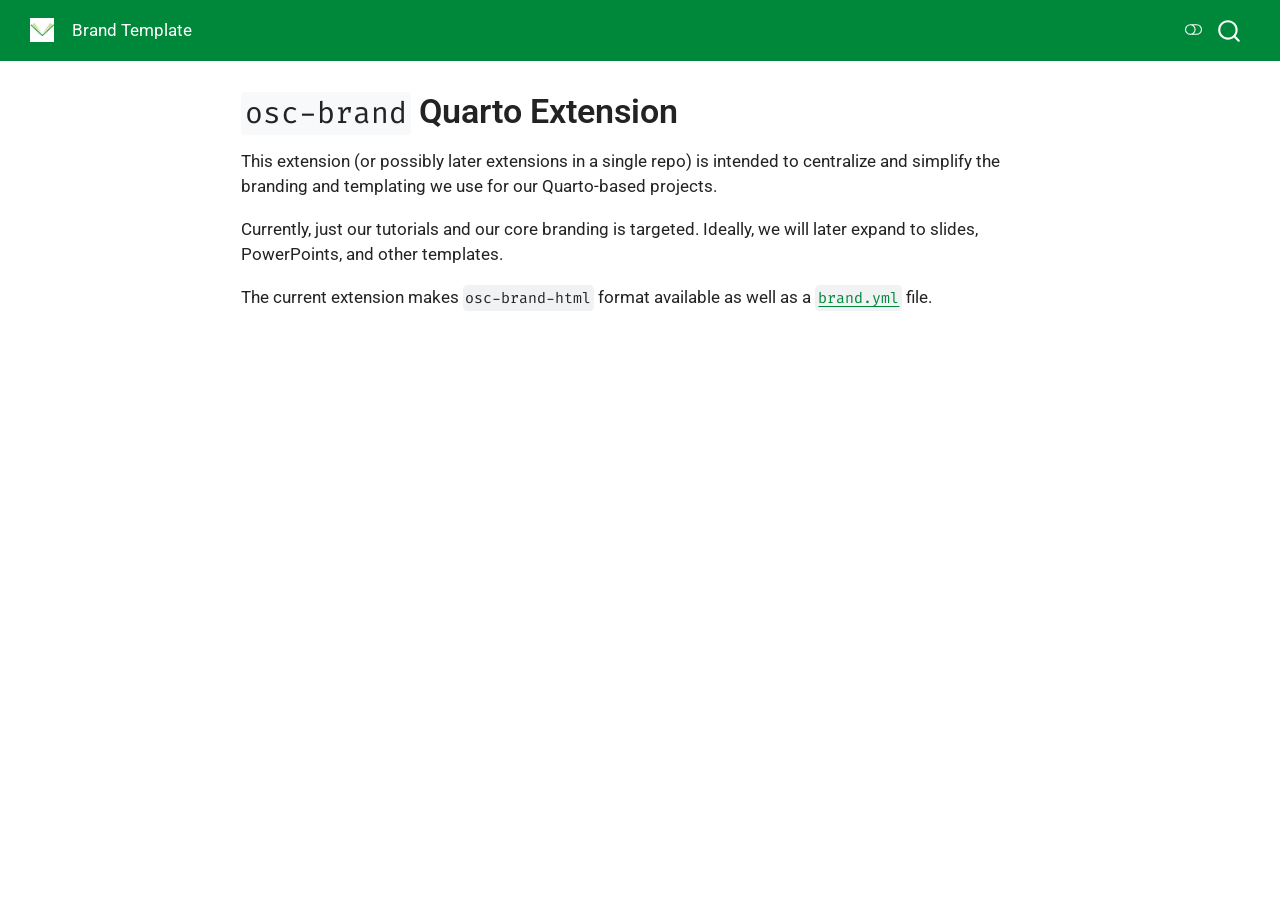
<file: index.html>
<!DOCTYPE html>
<html xmlns="http://www.w3.org/1999/xhtml" lang="en" xml:lang="en"><head>

<meta charset="utf-8">
<meta name="generator" content="quarto-1.10.18">

<meta name="viewport" content="width=device-width, initial-scale=1.0, user-scalable=yes">


<title>osc-brand Quarto Extension</title>
<style>
/* Default styles provided by pandoc.
** See https://pandoc.org/MANUAL.html#variables-for-html for config info.
*/
span.smallcaps{font-variant: small-caps;}
div.columns{display: flex; gap: 1.5em;}
div.column{flex: auto;}
@media screen {
div.columns{gap: min(4vw, 1.5em);}
div.column{overflow-x: auto;}
}
div.hanging-indent{margin-left: 1.5em; text-indent: -1.5em;}
ul.task-list{list-style: none;}
ul.task-list li input[type="checkbox"] {
  width: 0.8em;
  margin: 0 0.8em 0.2em -1em; /* quarto-specific, see https://github.com/quarto-dev/quarto-cli/issues/4556 */ 
  vertical-align: middle;
}
</style>


<script src="site_libs/quarto-nav/quarto-nav.js"></script>
<script src="site_libs/quarto-nav/headroom.min.js"></script>
<script src="site_libs/clipboard/clipboard.min.js"></script>
<script src="site_libs/quarto-search/autocomplete.umd.js"></script>
<script src="site_libs/quarto-search/fuse.min.js"></script>
<script src="site_libs/quarto-search/quarto-search.js"></script>
<meta name="quarto:offset" content="./">
<link href="site_libs/quarto-contrib/quarto-project/osc-brand/lmu-osc-favicon.jpg" rel="icon" type="image/jpeg">
<script src="site_libs/quarto-html/quarto.js" type="module"></script>
<script src="site_libs/quarto-html/tabsets/tabsets.js" type="module"></script>
<script src="site_libs/quarto-html/popper.min.js"></script>
<script src="site_libs/quarto-html/tippy.umd.min.js"></script>
<script src="site_libs/quarto-html/anchor.min.js"></script>
<link href="site_libs/quarto-html/tippy.css" rel="stylesheet">
<link href="site_libs/quarto-html/quarto-syntax-highlighting-3c3f1368ed8db972a012dae01a8e5220.css" rel="stylesheet" class="quarto-color-scheme" id="quarto-text-highlighting-styles">
<link href="site_libs/quarto-html/quarto-syntax-highlighting-dark-97e28f47ad423cfcb72627c3f906fd98.css" rel="stylesheet" class="quarto-color-scheme quarto-color-alternate" id="quarto-text-highlighting-styles">
<link href="site_libs/quarto-html/quarto-syntax-highlighting-3c3f1368ed8db972a012dae01a8e5220.css" rel="stylesheet" class="quarto-color-scheme-extra" id="quarto-text-highlighting-styles">
<script src="site_libs/bootstrap/bootstrap.min.js"></script>
<link href="site_libs/bootstrap/bootstrap-icons.css" rel="stylesheet">
<link href="site_libs/bootstrap/bootstrap-42ee2ec503c37d6038648a5a9e865701.min.css" rel="stylesheet" append-hash="true" class="quarto-color-scheme" id="quarto-bootstrap" data-mode="light">
<link href="site_libs/bootstrap/bootstrap-dark-69ef749afd95026d719568ffebe64f74.min.css" rel="stylesheet" append-hash="true" class="quarto-color-scheme quarto-color-alternate" id="quarto-bootstrap" data-mode="dark">
<link href="site_libs/bootstrap/bootstrap-42ee2ec503c37d6038648a5a9e865701.min.css" rel="stylesheet" append-hash="true" class="quarto-color-scheme-extra" id="quarto-bootstrap" data-mode="light">
<script id="quarto-search-options" type="application/json">{
  "location": "navbar",
  "copy-button": false,
  "collapse-after": 3,
  "panel-placement": "end",
  "type": "overlay",
  "limit": 50,
  "keyboard-shortcut": [
    "f",
    "/",
    "s"
  ],
  "show-item-context": false,
  "language": {
    "search-no-results-text": "No results",
    "search-matching-documents-text": "matching documents",
    "search-copy-link-title": "Copy link to search",
    "search-hide-matches-text": "Hide additional matches",
    "search-more-match-text": "more match in this document",
    "search-more-matches-text": "more matches in this document",
    "search-clear-button-title": "Clear",
    "search-text-placeholder": "",
    "search-detached-cancel-button-title": "Cancel",
    "search-submit-button-title": "Submit",
    "search-label": "Search"
  }
}</script>


</head>

<body class="nav-fixed fullcontent quarto-light"><script id="quarto-html-before-body" type="application/javascript">
    const toggleBodyColorMode = (bsSheetEl) => {
      const mode = bsSheetEl.getAttribute("data-mode");
      const bodyEl = window.document.querySelector("body");
      if (mode === "dark") {
        bodyEl.classList.add("quarto-dark");
        bodyEl.classList.remove("quarto-light");
      } else {
        bodyEl.classList.add("quarto-light");
        bodyEl.classList.remove("quarto-dark");
      }
    }
    const toggleBodyColorPrimary = () => {
      const bsSheetEl = window.document.querySelector("link#quarto-bootstrap:not([rel=disabled-stylesheet])");
      if (bsSheetEl) {
        toggleBodyColorMode(bsSheetEl);
      }
    }
    const setColorSchemeToggle = (alternate) => {
      const toggles = window.document.querySelectorAll('.quarto-color-scheme-toggle');
      for (let i=0; i < toggles.length; i++) {
        const toggle = toggles[i];
        if (toggle) {
          if (alternate) {
            toggle.classList.add("alternate");
          } else {
            toggle.classList.remove("alternate");
          }
        }
      }
    };
    const toggleColorMode = (alternate) => {
      // Switch the stylesheets
      const primaryStylesheets = window.document.querySelectorAll('link.quarto-color-scheme:not(.quarto-color-alternate)');
      const alternateStylesheets = window.document.querySelectorAll('link.quarto-color-scheme.quarto-color-alternate');
      manageTransitions('#quarto-margin-sidebar .nav-link', false);
      if (alternate) {
        // note: dark is layered on light, we don't disable primary!
        enableStylesheet(alternateStylesheets);
        for (const sheetNode of alternateStylesheets) {
          if (sheetNode.id === "quarto-bootstrap") {
            toggleBodyColorMode(sheetNode);
          }
        }
      } else {
        disableStylesheet(alternateStylesheets);
        enableStylesheet(primaryStylesheets)
        toggleBodyColorPrimary();
      }
      manageTransitions('#quarto-margin-sidebar .nav-link', true);
      // Switch the toggles
      setColorSchemeToggle(alternate)
      // Hack to workaround the fact that safari doesn't
      // properly recolor the scrollbar when toggling (#1455)
      if (navigator.userAgent.indexOf('Safari') > 0 && navigator.userAgent.indexOf('Chrome') == -1) {
        manageTransitions("body", false);
        window.scrollTo(0, 1);
        setTimeout(() => {
          window.scrollTo(0, 0);
          manageTransitions("body", true);
        }, 40);
      }
    }
    const disableStylesheet = (stylesheets) => {
      for (let i=0; i < stylesheets.length; i++) {
        const stylesheet = stylesheets[i];
        stylesheet.rel = 'disabled-stylesheet';
      }
    }
    const enableStylesheet = (stylesheets) => {
      for (let i=0; i < stylesheets.length; i++) {
        const stylesheet = stylesheets[i];
        if(stylesheet.rel !== 'stylesheet') { // for Chrome, which will still FOUC without this check
          stylesheet.rel = 'stylesheet';
        }
      }
    }
    const manageTransitions = (selector, allowTransitions) => {
      const els = window.document.querySelectorAll(selector);
      for (let i=0; i < els.length; i++) {
        const el = els[i];
        if (allowTransitions) {
          el.classList.remove('notransition');
        } else {
          el.classList.add('notransition');
        }
      }
    }
    const isFileUrl = () => {
      return window.location.protocol === 'file:';
    }
    const hasAlternateSentinel = () => {
      let styleSentinel = getColorSchemeSentinel();
      if (styleSentinel !== null) {
        return styleSentinel === "alternate";
      } else {
        return false;
      }
    }
    const setStyleSentinel = (alternate) => {
      const value = alternate ? "alternate" : "default";
      if (!isFileUrl()) {
        window.localStorage.setItem("quarto-color-scheme", value);
      } else {
        localAlternateSentinel = value;
      }
    }
    const getColorSchemeSentinel = () => {
      if (!isFileUrl()) {
        const storageValue = window.localStorage.getItem("quarto-color-scheme");
        return storageValue != null ? storageValue : localAlternateSentinel;
      } else {
        return localAlternateSentinel;
      }
    }
    const toggleGiscusIfUsed = (isAlternate, darkModeDefault) => {
      const baseTheme = document.querySelector('#giscus-base-theme')?.value ?? 'light';
      const alternateTheme = document.querySelector('#giscus-alt-theme')?.value ?? 'dark';
      let newTheme = '';
      if(authorPrefersDark) {
        newTheme = isAlternate ? baseTheme : alternateTheme;
      } else {
        newTheme = isAlternate ? alternateTheme : baseTheme;
      }
      const changeGiscusTheme = () => {
        // From: https://github.com/giscus/giscus/issues/336
        const sendMessage = (message) => {
          const iframe = document.querySelector('iframe.giscus-frame');
          if (!iframe) return;
          iframe.contentWindow.postMessage({ giscus: message }, 'https://giscus.app');
        }
        sendMessage({
          setConfig: {
            theme: newTheme
          }
        });
      }
      const isGiscussLoaded = window.document.querySelector('iframe.giscus-frame') !== null;
      if (isGiscussLoaded) {
        changeGiscusTheme();
      }
    };
    const authorPrefersDark = false;
    const darkModeDefault = authorPrefersDark;
      document.querySelector('link#quarto-text-highlighting-styles.quarto-color-scheme-extra').rel = 'disabled-stylesheet';
      document.querySelector('link#quarto-bootstrap.quarto-color-scheme-extra').rel = 'disabled-stylesheet';
    let localAlternateSentinel = darkModeDefault ? 'alternate' : 'default';
    // Dark / light mode switch
    window.quartoToggleColorScheme = () => {
      // Read the current dark / light value
      let toAlternate = !hasAlternateSentinel();
      toggleColorMode(toAlternate);
      setStyleSentinel(toAlternate);
      toggleGiscusIfUsed(toAlternate, darkModeDefault);
      window.dispatchEvent(new Event('resize'));
    };
    // Switch to dark mode if need be
    if (hasAlternateSentinel()) {
      toggleColorMode(true);
    } else {
      toggleColorMode(false);
    }
  </script>

<div id="quarto-search-results"></div>
  <header id="quarto-header" class="headroom fixed-top">
    <nav class="navbar navbar-expand-lg " data-bs-theme="dark">
      <div class="navbar-container container-fluid">
      <div class="navbar-brand-container mx-auto">
    <a href="./index.html" class="navbar-brand navbar-brand-logo">
    <img src="site_libs/quarto-contrib/quarto-project/osc-brand/lmu-osc-favicon.jpg" alt="LMU Open Science Center open book icon" class="navbar-logo light-content">
    <img src="site_libs/quarto-contrib/quarto-project/osc-brand/lmu-osc-favicon.jpg" alt="LMU Open Science Center open book icon" class="navbar-logo dark-content">
    </a>
  </div>
            <div id="quarto-search" class="" title="Search"></div>
          <button class="navbar-toggler" type="button" data-bs-toggle="collapse" data-bs-target="#navbarCollapse" aria-controls="navbarCollapse" role="menu" aria-expanded="false" aria-label="Toggle navigation" onclick="if (window.quartoToggleHeadroom) { window.quartoToggleHeadroom(); }">
  <span class="navbar-toggler-icon"></span>
</button>
          <div class="collapse navbar-collapse" id="navbarCollapse">
            <ul class="navbar-nav navbar-nav-scroll me-auto">
  <li class="nav-item">
    <a class="nav-link" href="./template.html"> 
<span class="menu-text">Brand Template</span></a>
  </li>  
</ul>
          </div> <!-- /navcollapse -->
            <div class="quarto-navbar-tools">
  <a href="" class="quarto-color-scheme-toggle quarto-navigation-tool  px-1" onclick="window.quartoToggleColorScheme(); return false;" title="Toggle dark mode"><i class="bi"></i></a>
</div>
      </div> <!-- /container-fluid -->
    </nav>
</header>
<!-- content -->
<div id="quarto-content" class="quarto-container page-columns page-rows-contents page-layout-article page-navbar">
<!-- sidebar -->
<!-- margin-sidebar -->
    
<!-- main -->
<main class="content" id="quarto-document-content">


<header id="title-block-header" class="quarto-title-block default">
<div class="quarto-title">
<h1 class="title"><code>osc-brand</code> Quarto Extension</h1>
</div>



<div class="quarto-title-meta">

    
  
    
  </div>
  


</header>


<p>This extension (or possibly later extensions in a single repo) is intended to centralize and simplify the branding and templating we use for our Quarto-based projects.</p>
<p>Currently, just our tutorials and our core branding is targeted. Ideally, we will later expand to slides, PowerPoints, and other templates.</p>
<p>The current extension makes <code>osc-brand-html</code> format available as well as a <a href="site_libs/quarto-contrib/quarto-project/osc-brand/brand.yml"><code>brand.yml</code></a> file.</p>



</main> <!-- /main -->
<script id="quarto-html-after-body" type="application/javascript">
  window.document.addEventListener("DOMContentLoaded", function (event) {
    // Ensure there is a toggle, if there isn't float one in the top right
    if (window.document.querySelector('.quarto-color-scheme-toggle') === null) {
      const a = window.document.createElement('a');
      a.classList.add('top-right');
      a.classList.add('quarto-color-scheme-toggle');
      a.href = "";
      a.onclick = function() { try { window.quartoToggleColorScheme(); } catch {} return false; };
      const i = window.document.createElement("i");
      i.classList.add('bi');
      a.appendChild(i);
      window.document.body.appendChild(a);
    }
    setColorSchemeToggle(hasAlternateSentinel())
    const icon = "";
    const anchorJS = new window.AnchorJS();
    anchorJS.options = {
      placement: 'right',
      icon: icon
    };
    anchorJS.add('.anchored');
    const isCodeAnnotation = (el) => {
      for (const clz of el.classList) {
        if (clz.startsWith('code-annotation-')) {                     
          return true;
        }
      }
      return false;
    }
    const onCopySuccess = function(e) {
      // button target
      const button = e.trigger;
      // don't keep focus
      button.blur();
      // flash "checked"
      button.classList.add('code-copy-button-checked');
      var currentTitle = button.getAttribute("title");
      button.setAttribute("title", "Copied!");
      let tooltip;
      if (window.bootstrap) {
        button.setAttribute("data-bs-toggle", "tooltip");
        button.setAttribute("data-bs-placement", "left");
        button.setAttribute("data-bs-title", "Copied!");
        tooltip = new bootstrap.Tooltip(button, 
          { trigger: "manual", 
            customClass: "code-copy-button-tooltip",
            offset: [0, -8]});
        tooltip.show();    
      }
      setTimeout(function() {
        if (tooltip) {
          tooltip.hide();
          button.removeAttribute("data-bs-title");
          button.removeAttribute("data-bs-toggle");
          button.removeAttribute("data-bs-placement");
        }
        button.setAttribute("title", currentTitle);
        button.classList.remove('code-copy-button-checked');
      }, 1000);
      // clear code selection
      e.clearSelection();
    }
    const getTextToCopy = function(trigger) {
      const outerScaffold = trigger.parentElement.cloneNode(true);
      const codeEl = outerScaffold.querySelector('code');
      for (const childEl of codeEl.children) {
        if (isCodeAnnotation(childEl)) {
          childEl.remove();
        }
      }
      return codeEl.innerText;
    }
    const clipboard = new window.ClipboardJS('.code-copy-button:not([data-in-quarto-modal])', {
      text: getTextToCopy
    });
    clipboard.on('success', onCopySuccess);
    if (window.document.getElementById('quarto-embedded-source-code-modal')) {
      const clipboardModal = new window.ClipboardJS('.code-copy-button[data-in-quarto-modal]', {
        text: getTextToCopy,
        container: window.document.getElementById('quarto-embedded-source-code-modal')
      });
      clipboardModal.on('success', onCopySuccess);
    }
      var localhostRegex = new RegExp(/^(?:http|https):\/\/localhost\:?[0-9]*\//);
      var mailtoRegex = new RegExp(/^mailto:/);
        var filterRegex = new RegExp("https:\/\/lmu-osc\.github\.io\/osc-brand\/");
      var isInternal = (href) => {
          return filterRegex.test(href) || localhostRegex.test(href) || mailtoRegex.test(href);
      }
      // Inspect non-navigation links and adorn them if external
     var links = window.document.querySelectorAll('a[href]:not(.nav-link):not(.navbar-brand):not(.toc-action):not(.sidebar-link):not(.sidebar-item-toggle):not(.pagination-link):not(.no-external):not([aria-hidden]):not(.dropdown-item):not(.quarto-navigation-tool):not(.about-link)');
      for (var i=0; i<links.length; i++) {
        const link = links[i];
        if (!isInternal(link.href)) {
          // undo the damage that might have been done by quarto-nav.js in the case of
          // links that we want to consider external
          if (link.dataset.originalHref !== undefined) {
            link.href = link.dataset.originalHref;
          }
        }
      }
    function tippyHover(el, contentFn, onTriggerFn, onUntriggerFn) {
      const config = {
        allowHTML: true,
        maxWidth: 500,
        delay: 100,
        arrow: false,
        appendTo: function(el) {
            return el.parentElement;
        },
        interactive: true,
        interactiveBorder: 10,
        theme: 'quarto',
        placement: 'bottom-start',
      };
      if (contentFn) {
        config.content = contentFn;
      }
      if (onTriggerFn) {
        config.onTrigger = onTriggerFn;
      }
      if (onUntriggerFn) {
        config.onUntrigger = onUntriggerFn;
      }
      window.tippy(el, config); 
    }
    const noterefs = window.document.querySelectorAll('a[role="doc-noteref"]');
    for (var i=0; i<noterefs.length; i++) {
      const ref = noterefs[i];
      tippyHover(ref, function() {
        // use id or data attribute instead here
        let href = ref.getAttribute('data-footnote-href') || ref.getAttribute('href');
        try { href = new URL(href).hash; } catch {}
        const id = href.replace(/^#\/?/, "");
        const note = window.document.getElementById(id);
        if (note) {
          return note.innerHTML;
        } else {
          return "";
        }
      });
    }
    const xrefs = window.document.querySelectorAll('a.quarto-xref');
    const processXRef = (id, note) => {
      // Strip column container classes
      const stripColumnClz = (el) => {
        el.classList.remove("page-full", "page-columns");
        if (el.children) {
          for (const child of el.children) {
            stripColumnClz(child);
          }
        }
      }
      stripColumnClz(note)
      if (id === null || id.startsWith('sec-')) {
        // Special case sections, only their first couple elements
        const container = document.createElement("div");
        if (note.children && note.children.length > 2) {
          container.appendChild(note.children[0].cloneNode(true));
          for (let i = 1; i < note.children.length; i++) {
            const child = note.children[i];
            if (child.tagName === "P" && child.innerText === "") {
              continue;
            } else {
              container.appendChild(child.cloneNode(true));
              break;
            }
          }
          if (window.Quarto?.typesetMath) {
            window.Quarto.typesetMath(container);
          }
          return container.innerHTML
        } else {
          if (window.Quarto?.typesetMath) {
            window.Quarto.typesetMath(note);
          }
          return note.innerHTML;
        }
      } else {
        // Remove any anchor links if they are present
        const anchorLink = note.querySelector('a.anchorjs-link');
        if (anchorLink) {
          anchorLink.remove();
        }
        if (window.Quarto?.typesetMath) {
          window.Quarto.typesetMath(note);
        }
        if (note.classList.contains("callout")) {
          return note.outerHTML;
        } else {
          return note.innerHTML;
        }
      }
    }
    for (var i=0; i<xrefs.length; i++) {
      const xref = xrefs[i];
      tippyHover(xref, undefined, function(instance) {
        instance.disable();
        let url = xref.getAttribute('href');
        let hash = undefined; 
        if (url.startsWith('#')) {
          hash = url;
        } else {
          try { hash = new URL(url).hash; } catch {}
        }
        if (hash) {
          const id = hash.replace(/^#\/?/, "");
          const note = window.document.getElementById(id);
          if (note !== null) {
            try {
              const html = processXRef(id, note.cloneNode(true));
              instance.setContent(html);
            } finally {
              instance.enable();
              instance.show();
            }
          } else {
            // See if we can fetch this
            fetch(url.split('#')[0])
            .then(res => res.text())
            .then(html => {
              const parser = new DOMParser();
              const htmlDoc = parser.parseFromString(html, "text/html");
              const note = htmlDoc.getElementById(id);
              if (note !== null) {
                const html = processXRef(id, note);
                instance.setContent(html);
              } 
            }).finally(() => {
              instance.enable();
              instance.show();
            });
          }
        } else {
          // See if we can fetch a full url (with no hash to target)
          // This is a special case and we should probably do some content thinning / targeting
          fetch(url)
          .then(res => res.text())
          .then(html => {
            const parser = new DOMParser();
            const htmlDoc = parser.parseFromString(html, "text/html");
            const note = htmlDoc.querySelector('main.content');
            if (note !== null) {
              // This should only happen for chapter cross references
              // (since there is no id in the URL)
              // remove the first header
              if (note.children.length > 0 && note.children[0].tagName === "HEADER") {
                note.children[0].remove();
              }
              const html = processXRef(null, note);
              instance.setContent(html);
            } 
          }).finally(() => {
            instance.enable();
            instance.show();
          });
        }
      }, function(instance) {
      });
    }
        let selectedAnnoteEl;
        const selectorForAnnotation = ( cell, annotation) => {
          let cellAttr = 'data-code-cell="' + cell + '"';
          let lineAttr = 'data-code-annotation="' +  annotation + '"';
          const selector = 'span[' + cellAttr + '][' + lineAttr + ']';
          return selector;
        }
        const selectCodeLines = (annoteEl) => {
          const doc = window.document;
          const targetCell = annoteEl.getAttribute("data-target-cell");
          const targetAnnotation = annoteEl.getAttribute("data-target-annotation");
          const annoteSpan = window.document.querySelector(selectorForAnnotation(targetCell, targetAnnotation));
          const lines = annoteSpan.getAttribute("data-code-lines").split(",");
          const lineIds = lines.map((line) => {
            return targetCell + "-" + line;
          })
          let top = null;
          let height = null;
          let parent = null;
          if (lineIds.length > 0) {
              //compute the position of the single el (top and bottom and make a div)
              const el = window.document.getElementById(lineIds[0]);
              top = el.offsetTop;
              height = el.offsetHeight;
              parent = el.parentElement.parentElement;
            if (lineIds.length > 1) {
              const lastEl = window.document.getElementById(lineIds[lineIds.length - 1]);
              const bottom = lastEl.offsetTop + lastEl.offsetHeight;
              height = bottom - top;
            }
            if (top !== null && height !== null && parent !== null) {
              // cook up a div (if necessary) and position it 
              let div = window.document.getElementById("code-annotation-line-highlight");
              if (div === null) {
                div = window.document.createElement("div");
                div.setAttribute("id", "code-annotation-line-highlight");
                div.style.position = 'absolute';
                parent.appendChild(div);
              }
              div.style.top = top - 2 + "px";
              div.style.height = height + 4 + "px";
              div.style.left = 0;
              let gutterDiv = window.document.getElementById("code-annotation-line-highlight-gutter");
              if (gutterDiv === null) {
                gutterDiv = window.document.createElement("div");
                gutterDiv.setAttribute("id", "code-annotation-line-highlight-gutter");
                gutterDiv.style.position = 'absolute';
                const codeCell = window.document.getElementById(targetCell);
                const gutter = codeCell.querySelector('.code-annotation-gutter');
                gutter.appendChild(gutterDiv);
              }
              gutterDiv.style.top = top - 2 + "px";
              gutterDiv.style.height = height + 4 + "px";
            }
            selectedAnnoteEl = annoteEl;
          }
        };
        const unselectCodeLines = () => {
          const elementsIds = ["code-annotation-line-highlight", "code-annotation-line-highlight-gutter"];
          elementsIds.forEach((elId) => {
            const div = window.document.getElementById(elId);
            if (div) {
              div.remove();
            }
          });
          selectedAnnoteEl = undefined;
        };
          // Handle positioning of the toggle
      window.addEventListener(
        "resize",
        throttle(() => {
          elRect = undefined;
          if (selectedAnnoteEl) {
            selectCodeLines(selectedAnnoteEl);
          }
        }, 10)
      );
      function throttle(fn, ms) {
      let throttle = false;
      let timer;
        return (...args) => {
          if(!throttle) { // first call gets through
              fn.apply(this, args);
              throttle = true;
          } else { // all the others get throttled
              if(timer) clearTimeout(timer); // cancel #2
              timer = setTimeout(() => {
                fn.apply(this, args);
                timer = throttle = false;
              }, ms);
          }
        };
      }
        // Attach click handler to the DT
        const annoteDls = window.document.querySelectorAll('dt[data-target-cell]');
        for (const annoteDlNode of annoteDls) {
          annoteDlNode.addEventListener('click', (event) => {
            const clickedEl = event.target;
            if (clickedEl !== selectedAnnoteEl) {
              unselectCodeLines();
              const activeEl = window.document.querySelector('dt[data-target-cell].code-annotation-active');
              if (activeEl) {
                activeEl.classList.remove('code-annotation-active');
              }
              selectCodeLines(clickedEl);
              clickedEl.classList.add('code-annotation-active');
            } else {
              // Unselect the line
              unselectCodeLines();
              clickedEl.classList.remove('code-annotation-active');
            }
          });
        }
    const findCites = (el) => {
      const parentEl = el.parentElement;
      if (parentEl) {
        const cites = parentEl.dataset.cites;
        if (cites) {
          return {
            el,
            cites: cites.split(' ')
          };
        } else {
          return findCites(el.parentElement)
        }
      } else {
        return undefined;
      }
    };
    var bibliorefs = window.document.querySelectorAll('a[role="doc-biblioref"]');
    for (var i=0; i<bibliorefs.length; i++) {
      const ref = bibliorefs[i];
      const citeInfo = findCites(ref);
      if (citeInfo) {
        tippyHover(citeInfo.el, function() {
          var popup = window.document.createElement('div');
          citeInfo.cites.forEach(function(cite) {
            var citeDiv = window.document.createElement('div');
            citeDiv.classList.add('hanging-indent');
            citeDiv.classList.add('csl-entry');
            var biblioDiv = window.document.getElementById('ref-' + cite);
            if (biblioDiv) {
              citeDiv.innerHTML = biblioDiv.innerHTML;
            }
            popup.appendChild(citeDiv);
          });
          return popup.innerHTML;
        });
      }
    }
  });
  </script>
</div> <!-- /content -->




</body></html>
</file>
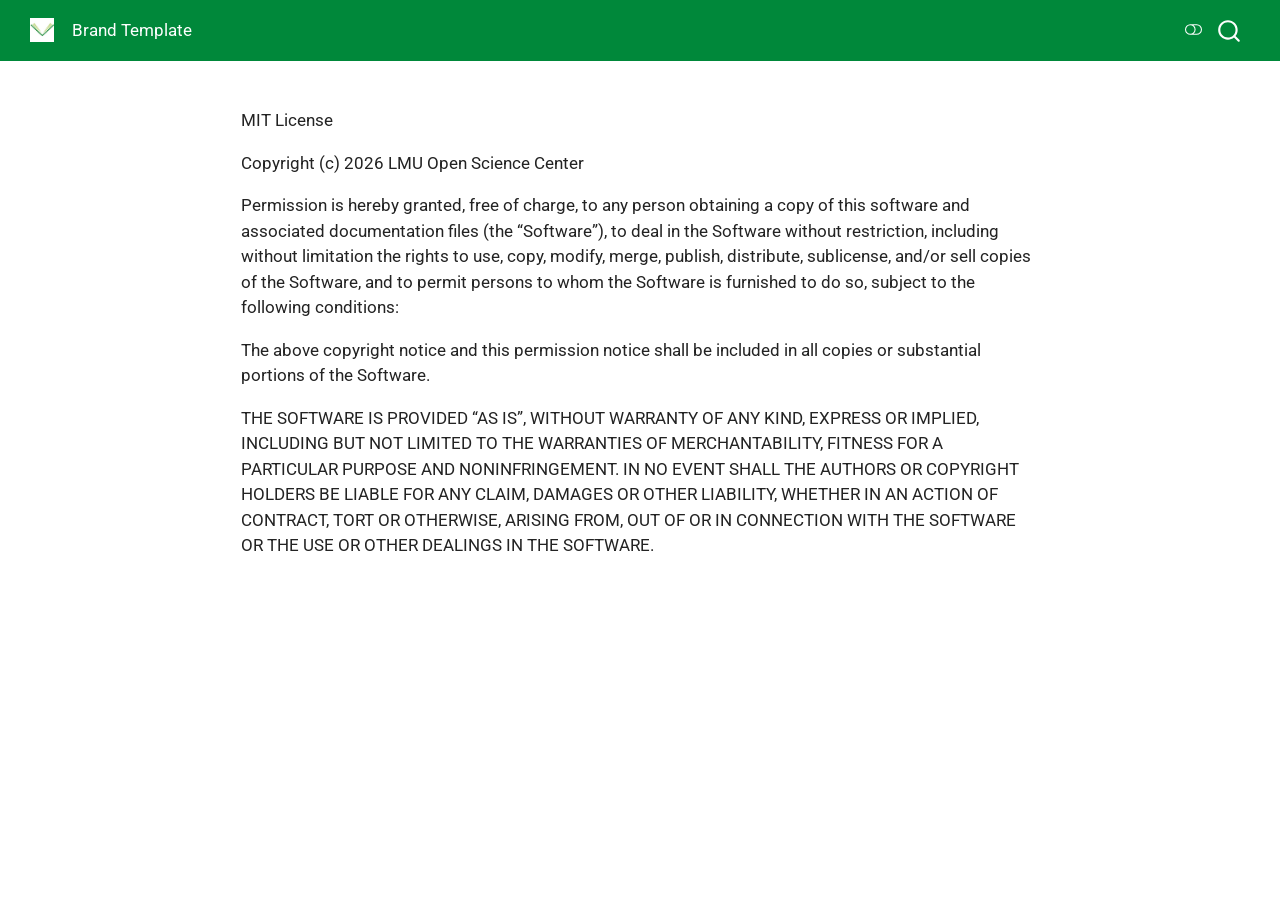
<file: LICENSE.html>
<!DOCTYPE html>
<html xmlns="http://www.w3.org/1999/xhtml" lang="en" xml:lang="en"><head>

<meta charset="utf-8">
<meta name="generator" content="quarto-1.10.18">

<meta name="viewport" content="width=device-width, initial-scale=1.0, user-scalable=yes">


<title>license</title>
<style>
/* Default styles provided by pandoc.
** See https://pandoc.org/MANUAL.html#variables-for-html for config info.
*/
span.smallcaps{font-variant: small-caps;}
div.columns{display: flex; gap: 1.5em;}
div.column{flex: auto;}
@media screen {
div.columns{gap: min(4vw, 1.5em);}
div.column{overflow-x: auto;}
}
div.hanging-indent{margin-left: 1.5em; text-indent: -1.5em;}
ul.task-list{list-style: none;}
ul.task-list li input[type="checkbox"] {
  width: 0.8em;
  margin: 0 0.8em 0.2em -1em; /* quarto-specific, see https://github.com/quarto-dev/quarto-cli/issues/4556 */ 
  vertical-align: middle;
}
</style>


<script src="site_libs/quarto-nav/quarto-nav.js"></script>
<script src="site_libs/quarto-nav/headroom.min.js"></script>
<script src="site_libs/clipboard/clipboard.min.js"></script>
<script src="site_libs/quarto-search/autocomplete.umd.js"></script>
<script src="site_libs/quarto-search/fuse.min.js"></script>
<script src="site_libs/quarto-search/quarto-search.js"></script>
<meta name="quarto:offset" content="./">
<link href="site_libs/quarto-contrib/quarto-project/osc-brand/lmu-osc-favicon.jpg" rel="icon" type="image/jpeg">
<script src="site_libs/quarto-html/quarto.js" type="module"></script>
<script src="site_libs/quarto-html/tabsets/tabsets.js" type="module"></script>
<script src="site_libs/quarto-html/popper.min.js"></script>
<script src="site_libs/quarto-html/tippy.umd.min.js"></script>
<script src="site_libs/quarto-html/anchor.min.js"></script>
<link href="site_libs/quarto-html/tippy.css" rel="stylesheet">
<link href="site_libs/quarto-html/quarto-syntax-highlighting-3c3f1368ed8db972a012dae01a8e5220.css" rel="stylesheet" class="quarto-color-scheme" id="quarto-text-highlighting-styles">
<link href="site_libs/quarto-html/quarto-syntax-highlighting-dark-97e28f47ad423cfcb72627c3f906fd98.css" rel="stylesheet" class="quarto-color-scheme quarto-color-alternate" id="quarto-text-highlighting-styles">
<link href="site_libs/quarto-html/quarto-syntax-highlighting-3c3f1368ed8db972a012dae01a8e5220.css" rel="stylesheet" class="quarto-color-scheme-extra" id="quarto-text-highlighting-styles">
<script src="site_libs/bootstrap/bootstrap.min.js"></script>
<link href="site_libs/bootstrap/bootstrap-icons.css" rel="stylesheet">
<link href="site_libs/bootstrap/bootstrap-42ee2ec503c37d6038648a5a9e865701.min.css" rel="stylesheet" append-hash="true" class="quarto-color-scheme" id="quarto-bootstrap" data-mode="light">
<link href="site_libs/bootstrap/bootstrap-dark-69ef749afd95026d719568ffebe64f74.min.css" rel="stylesheet" append-hash="true" class="quarto-color-scheme quarto-color-alternate" id="quarto-bootstrap" data-mode="dark">
<link href="site_libs/bootstrap/bootstrap-42ee2ec503c37d6038648a5a9e865701.min.css" rel="stylesheet" append-hash="true" class="quarto-color-scheme-extra" id="quarto-bootstrap" data-mode="light">
<script id="quarto-search-options" type="application/json">{
  "location": "navbar",
  "copy-button": false,
  "collapse-after": 3,
  "panel-placement": "end",
  "type": "overlay",
  "limit": 50,
  "keyboard-shortcut": [
    "f",
    "/",
    "s"
  ],
  "show-item-context": false,
  "language": {
    "search-no-results-text": "No results",
    "search-matching-documents-text": "matching documents",
    "search-copy-link-title": "Copy link to search",
    "search-hide-matches-text": "Hide additional matches",
    "search-more-match-text": "more match in this document",
    "search-more-matches-text": "more matches in this document",
    "search-clear-button-title": "Clear",
    "search-text-placeholder": "",
    "search-detached-cancel-button-title": "Cancel",
    "search-submit-button-title": "Submit",
    "search-label": "Search"
  }
}</script>


</head>

<body class="nav-fixed fullcontent quarto-light"><script id="quarto-html-before-body" type="application/javascript">
    const toggleBodyColorMode = (bsSheetEl) => {
      const mode = bsSheetEl.getAttribute("data-mode");
      const bodyEl = window.document.querySelector("body");
      if (mode === "dark") {
        bodyEl.classList.add("quarto-dark");
        bodyEl.classList.remove("quarto-light");
      } else {
        bodyEl.classList.add("quarto-light");
        bodyEl.classList.remove("quarto-dark");
      }
    }
    const toggleBodyColorPrimary = () => {
      const bsSheetEl = window.document.querySelector("link#quarto-bootstrap:not([rel=disabled-stylesheet])");
      if (bsSheetEl) {
        toggleBodyColorMode(bsSheetEl);
      }
    }
    const setColorSchemeToggle = (alternate) => {
      const toggles = window.document.querySelectorAll('.quarto-color-scheme-toggle');
      for (let i=0; i < toggles.length; i++) {
        const toggle = toggles[i];
        if (toggle) {
          if (alternate) {
            toggle.classList.add("alternate");
          } else {
            toggle.classList.remove("alternate");
          }
        }
      }
    };
    const toggleColorMode = (alternate) => {
      // Switch the stylesheets
      const primaryStylesheets = window.document.querySelectorAll('link.quarto-color-scheme:not(.quarto-color-alternate)');
      const alternateStylesheets = window.document.querySelectorAll('link.quarto-color-scheme.quarto-color-alternate');
      manageTransitions('#quarto-margin-sidebar .nav-link', false);
      if (alternate) {
        // note: dark is layered on light, we don't disable primary!
        enableStylesheet(alternateStylesheets);
        for (const sheetNode of alternateStylesheets) {
          if (sheetNode.id === "quarto-bootstrap") {
            toggleBodyColorMode(sheetNode);
          }
        }
      } else {
        disableStylesheet(alternateStylesheets);
        enableStylesheet(primaryStylesheets)
        toggleBodyColorPrimary();
      }
      manageTransitions('#quarto-margin-sidebar .nav-link', true);
      // Switch the toggles
      setColorSchemeToggle(alternate)
      // Hack to workaround the fact that safari doesn't
      // properly recolor the scrollbar when toggling (#1455)
      if (navigator.userAgent.indexOf('Safari') > 0 && navigator.userAgent.indexOf('Chrome') == -1) {
        manageTransitions("body", false);
        window.scrollTo(0, 1);
        setTimeout(() => {
          window.scrollTo(0, 0);
          manageTransitions("body", true);
        }, 40);
      }
    }
    const disableStylesheet = (stylesheets) => {
      for (let i=0; i < stylesheets.length; i++) {
        const stylesheet = stylesheets[i];
        stylesheet.rel = 'disabled-stylesheet';
      }
    }
    const enableStylesheet = (stylesheets) => {
      for (let i=0; i < stylesheets.length; i++) {
        const stylesheet = stylesheets[i];
        if(stylesheet.rel !== 'stylesheet') { // for Chrome, which will still FOUC without this check
          stylesheet.rel = 'stylesheet';
        }
      }
    }
    const manageTransitions = (selector, allowTransitions) => {
      const els = window.document.querySelectorAll(selector);
      for (let i=0; i < els.length; i++) {
        const el = els[i];
        if (allowTransitions) {
          el.classList.remove('notransition');
        } else {
          el.classList.add('notransition');
        }
      }
    }
    const isFileUrl = () => {
      return window.location.protocol === 'file:';
    }
    const hasAlternateSentinel = () => {
      let styleSentinel = getColorSchemeSentinel();
      if (styleSentinel !== null) {
        return styleSentinel === "alternate";
      } else {
        return false;
      }
    }
    const setStyleSentinel = (alternate) => {
      const value = alternate ? "alternate" : "default";
      if (!isFileUrl()) {
        window.localStorage.setItem("quarto-color-scheme", value);
      } else {
        localAlternateSentinel = value;
      }
    }
    const getColorSchemeSentinel = () => {
      if (!isFileUrl()) {
        const storageValue = window.localStorage.getItem("quarto-color-scheme");
        return storageValue != null ? storageValue : localAlternateSentinel;
      } else {
        return localAlternateSentinel;
      }
    }
    const toggleGiscusIfUsed = (isAlternate, darkModeDefault) => {
      const baseTheme = document.querySelector('#giscus-base-theme')?.value ?? 'light';
      const alternateTheme = document.querySelector('#giscus-alt-theme')?.value ?? 'dark';
      let newTheme = '';
      if(authorPrefersDark) {
        newTheme = isAlternate ? baseTheme : alternateTheme;
      } else {
        newTheme = isAlternate ? alternateTheme : baseTheme;
      }
      const changeGiscusTheme = () => {
        // From: https://github.com/giscus/giscus/issues/336
        const sendMessage = (message) => {
          const iframe = document.querySelector('iframe.giscus-frame');
          if (!iframe) return;
          iframe.contentWindow.postMessage({ giscus: message }, 'https://giscus.app');
        }
        sendMessage({
          setConfig: {
            theme: newTheme
          }
        });
      }
      const isGiscussLoaded = window.document.querySelector('iframe.giscus-frame') !== null;
      if (isGiscussLoaded) {
        changeGiscusTheme();
      }
    };
    const authorPrefersDark = false;
    const darkModeDefault = authorPrefersDark;
      document.querySelector('link#quarto-text-highlighting-styles.quarto-color-scheme-extra').rel = 'disabled-stylesheet';
      document.querySelector('link#quarto-bootstrap.quarto-color-scheme-extra').rel = 'disabled-stylesheet';
    let localAlternateSentinel = darkModeDefault ? 'alternate' : 'default';
    // Dark / light mode switch
    window.quartoToggleColorScheme = () => {
      // Read the current dark / light value
      let toAlternate = !hasAlternateSentinel();
      toggleColorMode(toAlternate);
      setStyleSentinel(toAlternate);
      toggleGiscusIfUsed(toAlternate, darkModeDefault);
      window.dispatchEvent(new Event('resize'));
    };
    // Switch to dark mode if need be
    if (hasAlternateSentinel()) {
      toggleColorMode(true);
    } else {
      toggleColorMode(false);
    }
  </script>

<div id="quarto-search-results"></div>
  <header id="quarto-header" class="headroom fixed-top">
    <nav class="navbar navbar-expand-lg " data-bs-theme="dark">
      <div class="navbar-container container-fluid">
      <div class="navbar-brand-container mx-auto">
    <a href="./index.html" class="navbar-brand navbar-brand-logo">
    <img src="site_libs/quarto-contrib/quarto-project/osc-brand/lmu-osc-favicon.jpg" alt="LMU Open Science Center open book icon" class="navbar-logo light-content">
    <img src="site_libs/quarto-contrib/quarto-project/osc-brand/lmu-osc-favicon.jpg" alt="LMU Open Science Center open book icon" class="navbar-logo dark-content">
    </a>
  </div>
            <div id="quarto-search" class="" title="Search"></div>
          <button class="navbar-toggler" type="button" data-bs-toggle="collapse" data-bs-target="#navbarCollapse" aria-controls="navbarCollapse" role="menu" aria-expanded="false" aria-label="Toggle navigation" onclick="if (window.quartoToggleHeadroom) { window.quartoToggleHeadroom(); }">
  <span class="navbar-toggler-icon"></span>
</button>
          <div class="collapse navbar-collapse" id="navbarCollapse">
            <ul class="navbar-nav navbar-nav-scroll me-auto">
  <li class="nav-item">
    <a class="nav-link" href="./template.html"> 
<span class="menu-text">Brand Template</span></a>
  </li>  
</ul>
          </div> <!-- /navcollapse -->
            <div class="quarto-navbar-tools">
  <a href="" class="quarto-color-scheme-toggle quarto-navigation-tool  px-1" onclick="window.quartoToggleColorScheme(); return false;" title="Toggle dark mode"><i class="bi"></i></a>
</div>
      </div> <!-- /container-fluid -->
    </nav>
</header>
<!-- content -->
<div id="quarto-content" class="quarto-container page-columns page-rows-contents page-layout-article page-navbar">
<!-- sidebar -->
<!-- margin-sidebar -->
    
<!-- main -->
<main class="content" id="quarto-document-content"><header id="title-block-header" class="quarto-title-block"></header>





<p>MIT License</p>
<p>Copyright (c) 2026 LMU Open Science Center</p>
<p>Permission is hereby granted, free of charge, to any person obtaining a copy of this software and associated documentation files (the “Software”), to deal in the Software without restriction, including without limitation the rights to use, copy, modify, merge, publish, distribute, sublicense, and/or sell copies of the Software, and to permit persons to whom the Software is furnished to do so, subject to the following conditions:</p>
<p>The above copyright notice and this permission notice shall be included in all copies or substantial portions of the Software.</p>
<p>THE SOFTWARE IS PROVIDED “AS IS”, WITHOUT WARRANTY OF ANY KIND, EXPRESS OR IMPLIED, INCLUDING BUT NOT LIMITED TO THE WARRANTIES OF MERCHANTABILITY, FITNESS FOR A PARTICULAR PURPOSE AND NONINFRINGEMENT. IN NO EVENT SHALL THE AUTHORS OR COPYRIGHT HOLDERS BE LIABLE FOR ANY CLAIM, DAMAGES OR OTHER LIABILITY, WHETHER IN AN ACTION OF CONTRACT, TORT OR OTHERWISE, ARISING FROM, OUT OF OR IN CONNECTION WITH THE SOFTWARE OR THE USE OR OTHER DEALINGS IN THE SOFTWARE.</p>



</main> <!-- /main -->
<script id="quarto-html-after-body" type="application/javascript">
  window.document.addEventListener("DOMContentLoaded", function (event) {
    // Ensure there is a toggle, if there isn't float one in the top right
    if (window.document.querySelector('.quarto-color-scheme-toggle') === null) {
      const a = window.document.createElement('a');
      a.classList.add('top-right');
      a.classList.add('quarto-color-scheme-toggle');
      a.href = "";
      a.onclick = function() { try { window.quartoToggleColorScheme(); } catch {} return false; };
      const i = window.document.createElement("i");
      i.classList.add('bi');
      a.appendChild(i);
      window.document.body.appendChild(a);
    }
    setColorSchemeToggle(hasAlternateSentinel())
    const icon = "";
    const anchorJS = new window.AnchorJS();
    anchorJS.options = {
      placement: 'right',
      icon: icon
    };
    anchorJS.add('.anchored');
    const isCodeAnnotation = (el) => {
      for (const clz of el.classList) {
        if (clz.startsWith('code-annotation-')) {                     
          return true;
        }
      }
      return false;
    }
    const onCopySuccess = function(e) {
      // button target
      const button = e.trigger;
      // don't keep focus
      button.blur();
      // flash "checked"
      button.classList.add('code-copy-button-checked');
      var currentTitle = button.getAttribute("title");
      button.setAttribute("title", "Copied!");
      let tooltip;
      if (window.bootstrap) {
        button.setAttribute("data-bs-toggle", "tooltip");
        button.setAttribute("data-bs-placement", "left");
        button.setAttribute("data-bs-title", "Copied!");
        tooltip = new bootstrap.Tooltip(button, 
          { trigger: "manual", 
            customClass: "code-copy-button-tooltip",
            offset: [0, -8]});
        tooltip.show();    
      }
      setTimeout(function() {
        if (tooltip) {
          tooltip.hide();
          button.removeAttribute("data-bs-title");
          button.removeAttribute("data-bs-toggle");
          button.removeAttribute("data-bs-placement");
        }
        button.setAttribute("title", currentTitle);
        button.classList.remove('code-copy-button-checked');
      }, 1000);
      // clear code selection
      e.clearSelection();
    }
    const getTextToCopy = function(trigger) {
      const outerScaffold = trigger.parentElement.cloneNode(true);
      const codeEl = outerScaffold.querySelector('code');
      for (const childEl of codeEl.children) {
        if (isCodeAnnotation(childEl)) {
          childEl.remove();
        }
      }
      return codeEl.innerText;
    }
    const clipboard = new window.ClipboardJS('.code-copy-button:not([data-in-quarto-modal])', {
      text: getTextToCopy
    });
    clipboard.on('success', onCopySuccess);
    if (window.document.getElementById('quarto-embedded-source-code-modal')) {
      const clipboardModal = new window.ClipboardJS('.code-copy-button[data-in-quarto-modal]', {
        text: getTextToCopy,
        container: window.document.getElementById('quarto-embedded-source-code-modal')
      });
      clipboardModal.on('success', onCopySuccess);
    }
      var localhostRegex = new RegExp(/^(?:http|https):\/\/localhost\:?[0-9]*\//);
      var mailtoRegex = new RegExp(/^mailto:/);
        var filterRegex = new RegExp("https:\/\/lmu-osc\.github\.io\/osc-brand\/");
      var isInternal = (href) => {
          return filterRegex.test(href) || localhostRegex.test(href) || mailtoRegex.test(href);
      }
      // Inspect non-navigation links and adorn them if external
     var links = window.document.querySelectorAll('a[href]:not(.nav-link):not(.navbar-brand):not(.toc-action):not(.sidebar-link):not(.sidebar-item-toggle):not(.pagination-link):not(.no-external):not([aria-hidden]):not(.dropdown-item):not(.quarto-navigation-tool):not(.about-link)');
      for (var i=0; i<links.length; i++) {
        const link = links[i];
        if (!isInternal(link.href)) {
          // undo the damage that might have been done by quarto-nav.js in the case of
          // links that we want to consider external
          if (link.dataset.originalHref !== undefined) {
            link.href = link.dataset.originalHref;
          }
        }
      }
    function tippyHover(el, contentFn, onTriggerFn, onUntriggerFn) {
      const config = {
        allowHTML: true,
        maxWidth: 500,
        delay: 100,
        arrow: false,
        appendTo: function(el) {
            return el.parentElement;
        },
        interactive: true,
        interactiveBorder: 10,
        theme: 'quarto',
        placement: 'bottom-start',
      };
      if (contentFn) {
        config.content = contentFn;
      }
      if (onTriggerFn) {
        config.onTrigger = onTriggerFn;
      }
      if (onUntriggerFn) {
        config.onUntrigger = onUntriggerFn;
      }
      window.tippy(el, config); 
    }
    const noterefs = window.document.querySelectorAll('a[role="doc-noteref"]');
    for (var i=0; i<noterefs.length; i++) {
      const ref = noterefs[i];
      tippyHover(ref, function() {
        // use id or data attribute instead here
        let href = ref.getAttribute('data-footnote-href') || ref.getAttribute('href');
        try { href = new URL(href).hash; } catch {}
        const id = href.replace(/^#\/?/, "");
        const note = window.document.getElementById(id);
        if (note) {
          return note.innerHTML;
        } else {
          return "";
        }
      });
    }
    const xrefs = window.document.querySelectorAll('a.quarto-xref');
    const processXRef = (id, note) => {
      // Strip column container classes
      const stripColumnClz = (el) => {
        el.classList.remove("page-full", "page-columns");
        if (el.children) {
          for (const child of el.children) {
            stripColumnClz(child);
          }
        }
      }
      stripColumnClz(note)
      if (id === null || id.startsWith('sec-')) {
        // Special case sections, only their first couple elements
        const container = document.createElement("div");
        if (note.children && note.children.length > 2) {
          container.appendChild(note.children[0].cloneNode(true));
          for (let i = 1; i < note.children.length; i++) {
            const child = note.children[i];
            if (child.tagName === "P" && child.innerText === "") {
              continue;
            } else {
              container.appendChild(child.cloneNode(true));
              break;
            }
          }
          if (window.Quarto?.typesetMath) {
            window.Quarto.typesetMath(container);
          }
          return container.innerHTML
        } else {
          if (window.Quarto?.typesetMath) {
            window.Quarto.typesetMath(note);
          }
          return note.innerHTML;
        }
      } else {
        // Remove any anchor links if they are present
        const anchorLink = note.querySelector('a.anchorjs-link');
        if (anchorLink) {
          anchorLink.remove();
        }
        if (window.Quarto?.typesetMath) {
          window.Quarto.typesetMath(note);
        }
        if (note.classList.contains("callout")) {
          return note.outerHTML;
        } else {
          return note.innerHTML;
        }
      }
    }
    for (var i=0; i<xrefs.length; i++) {
      const xref = xrefs[i];
      tippyHover(xref, undefined, function(instance) {
        instance.disable();
        let url = xref.getAttribute('href');
        let hash = undefined; 
        if (url.startsWith('#')) {
          hash = url;
        } else {
          try { hash = new URL(url).hash; } catch {}
        }
        if (hash) {
          const id = hash.replace(/^#\/?/, "");
          const note = window.document.getElementById(id);
          if (note !== null) {
            try {
              const html = processXRef(id, note.cloneNode(true));
              instance.setContent(html);
            } finally {
              instance.enable();
              instance.show();
            }
          } else {
            // See if we can fetch this
            fetch(url.split('#')[0])
            .then(res => res.text())
            .then(html => {
              const parser = new DOMParser();
              const htmlDoc = parser.parseFromString(html, "text/html");
              const note = htmlDoc.getElementById(id);
              if (note !== null) {
                const html = processXRef(id, note);
                instance.setContent(html);
              } 
            }).finally(() => {
              instance.enable();
              instance.show();
            });
          }
        } else {
          // See if we can fetch a full url (with no hash to target)
          // This is a special case and we should probably do some content thinning / targeting
          fetch(url)
          .then(res => res.text())
          .then(html => {
            const parser = new DOMParser();
            const htmlDoc = parser.parseFromString(html, "text/html");
            const note = htmlDoc.querySelector('main.content');
            if (note !== null) {
              // This should only happen for chapter cross references
              // (since there is no id in the URL)
              // remove the first header
              if (note.children.length > 0 && note.children[0].tagName === "HEADER") {
                note.children[0].remove();
              }
              const html = processXRef(null, note);
              instance.setContent(html);
            } 
          }).finally(() => {
            instance.enable();
            instance.show();
          });
        }
      }, function(instance) {
      });
    }
        let selectedAnnoteEl;
        const selectorForAnnotation = ( cell, annotation) => {
          let cellAttr = 'data-code-cell="' + cell + '"';
          let lineAttr = 'data-code-annotation="' +  annotation + '"';
          const selector = 'span[' + cellAttr + '][' + lineAttr + ']';
          return selector;
        }
        const selectCodeLines = (annoteEl) => {
          const doc = window.document;
          const targetCell = annoteEl.getAttribute("data-target-cell");
          const targetAnnotation = annoteEl.getAttribute("data-target-annotation");
          const annoteSpan = window.document.querySelector(selectorForAnnotation(targetCell, targetAnnotation));
          const lines = annoteSpan.getAttribute("data-code-lines").split(",");
          const lineIds = lines.map((line) => {
            return targetCell + "-" + line;
          })
          let top = null;
          let height = null;
          let parent = null;
          if (lineIds.length > 0) {
              //compute the position of the single el (top and bottom and make a div)
              const el = window.document.getElementById(lineIds[0]);
              top = el.offsetTop;
              height = el.offsetHeight;
              parent = el.parentElement.parentElement;
            if (lineIds.length > 1) {
              const lastEl = window.document.getElementById(lineIds[lineIds.length - 1]);
              const bottom = lastEl.offsetTop + lastEl.offsetHeight;
              height = bottom - top;
            }
            if (top !== null && height !== null && parent !== null) {
              // cook up a div (if necessary) and position it 
              let div = window.document.getElementById("code-annotation-line-highlight");
              if (div === null) {
                div = window.document.createElement("div");
                div.setAttribute("id", "code-annotation-line-highlight");
                div.style.position = 'absolute';
                parent.appendChild(div);
              }
              div.style.top = top - 2 + "px";
              div.style.height = height + 4 + "px";
              div.style.left = 0;
              let gutterDiv = window.document.getElementById("code-annotation-line-highlight-gutter");
              if (gutterDiv === null) {
                gutterDiv = window.document.createElement("div");
                gutterDiv.setAttribute("id", "code-annotation-line-highlight-gutter");
                gutterDiv.style.position = 'absolute';
                const codeCell = window.document.getElementById(targetCell);
                const gutter = codeCell.querySelector('.code-annotation-gutter');
                gutter.appendChild(gutterDiv);
              }
              gutterDiv.style.top = top - 2 + "px";
              gutterDiv.style.height = height + 4 + "px";
            }
            selectedAnnoteEl = annoteEl;
          }
        };
        const unselectCodeLines = () => {
          const elementsIds = ["code-annotation-line-highlight", "code-annotation-line-highlight-gutter"];
          elementsIds.forEach((elId) => {
            const div = window.document.getElementById(elId);
            if (div) {
              div.remove();
            }
          });
          selectedAnnoteEl = undefined;
        };
          // Handle positioning of the toggle
      window.addEventListener(
        "resize",
        throttle(() => {
          elRect = undefined;
          if (selectedAnnoteEl) {
            selectCodeLines(selectedAnnoteEl);
          }
        }, 10)
      );
      function throttle(fn, ms) {
      let throttle = false;
      let timer;
        return (...args) => {
          if(!throttle) { // first call gets through
              fn.apply(this, args);
              throttle = true;
          } else { // all the others get throttled
              if(timer) clearTimeout(timer); // cancel #2
              timer = setTimeout(() => {
                fn.apply(this, args);
                timer = throttle = false;
              }, ms);
          }
        };
      }
        // Attach click handler to the DT
        const annoteDls = window.document.querySelectorAll('dt[data-target-cell]');
        for (const annoteDlNode of annoteDls) {
          annoteDlNode.addEventListener('click', (event) => {
            const clickedEl = event.target;
            if (clickedEl !== selectedAnnoteEl) {
              unselectCodeLines();
              const activeEl = window.document.querySelector('dt[data-target-cell].code-annotation-active');
              if (activeEl) {
                activeEl.classList.remove('code-annotation-active');
              }
              selectCodeLines(clickedEl);
              clickedEl.classList.add('code-annotation-active');
            } else {
              // Unselect the line
              unselectCodeLines();
              clickedEl.classList.remove('code-annotation-active');
            }
          });
        }
    const findCites = (el) => {
      const parentEl = el.parentElement;
      if (parentEl) {
        const cites = parentEl.dataset.cites;
        if (cites) {
          return {
            el,
            cites: cites.split(' ')
          };
        } else {
          return findCites(el.parentElement)
        }
      } else {
        return undefined;
      }
    };
    var bibliorefs = window.document.querySelectorAll('a[role="doc-biblioref"]');
    for (var i=0; i<bibliorefs.length; i++) {
      const ref = bibliorefs[i];
      const citeInfo = findCites(ref);
      if (citeInfo) {
        tippyHover(citeInfo.el, function() {
          var popup = window.document.createElement('div');
          citeInfo.cites.forEach(function(cite) {
            var citeDiv = window.document.createElement('div');
            citeDiv.classList.add('hanging-indent');
            citeDiv.classList.add('csl-entry');
            var biblioDiv = window.document.getElementById('ref-' + cite);
            if (biblioDiv) {
              citeDiv.innerHTML = biblioDiv.innerHTML;
            }
            popup.appendChild(citeDiv);
          });
          return popup.innerHTML;
        });
      }
    }
  });
  </script>
</div> <!-- /content -->




</body></html>
</file>
<file: site_libs/quarto-html/tippy.css>
.tippy-box[data-animation=fade][data-state=hidden]{opacity:0}[data-tippy-root]{max-width:calc(100vw - 10px)}.tippy-box{position:relative;background-color:#333;color:#fff;border-radius:4px;font-size:14px;line-height:1.4;white-space:normal;outline:0;transition-property:transform,visibility,opacity}.tippy-box[data-placement^=top]>.tippy-arrow{bottom:0}.tippy-box[data-placement^=top]>.tippy-arrow:before{bottom:-7px;left:0;border-width:8px 8px 0;border-top-color:initial;transform-origin:center top}.tippy-box[data-placement^=bottom]>.tippy-arrow{top:0}.tippy-box[data-placement^=bottom]>.tippy-arrow:before{top:-7px;left:0;border-width:0 8px 8px;border-bottom-color:initial;transform-origin:center bottom}.tippy-box[data-placement^=left]>.tippy-arrow{right:0}.tippy-box[data-placement^=left]>.tippy-arrow:before{border-width:8px 0 8px 8px;border-left-color:initial;right:-7px;transform-origin:center left}.tippy-box[data-placement^=right]>.tippy-arrow{left:0}.tippy-box[data-placement^=right]>.tippy-arrow:before{left:-7px;border-width:8px 8px 8px 0;border-right-color:initial;transform-origin:center right}.tippy-box[data-inertia][data-state=visible]{transition-timing-function:cubic-bezier(.54,1.5,.38,1.11)}.tippy-arrow{width:16px;height:16px;color:#333}.tippy-arrow:before{content:"";position:absolute;border-color:transparent;border-style:solid}.tippy-content{position:relative;padding:5px 9px;z-index:1}
</file>
<file: site_libs/quarto-html/quarto-syntax-highlighting-3c3f1368ed8db972a012dae01a8e5220.css>
/* quarto syntax highlight colors */
:root {
  --quarto-hl-ot-color: #003B4F;
  --quarto-hl-at-color: #657422;
  --quarto-hl-ss-color: #20794D;
  --quarto-hl-an-color: #5E5E5E;
  --quarto-hl-fu-color: #4758AB;
  --quarto-hl-st-color: #20794D;
  --quarto-hl-cf-color: #003B4F;
  --quarto-hl-op-color: #5E5E5E;
  --quarto-hl-er-color: #AD0000;
  --quarto-hl-bn-color: #AD0000;
  --quarto-hl-al-color: #AD0000;
  --quarto-hl-va-color: #111111;
  --quarto-hl-bu-color: inherit;
  --quarto-hl-ex-color: inherit;
  --quarto-hl-pp-color: #AD0000;
  --quarto-hl-in-color: #5E5E5E;
  --quarto-hl-vs-color: #20794D;
  --quarto-hl-wa-color: #5E5E5E;
  --quarto-hl-do-color: #5E5E5E;
  --quarto-hl-im-color: #00769E;
  --quarto-hl-ch-color: #20794D;
  --quarto-hl-dt-color: #AD0000;
  --quarto-hl-fl-color: #AD0000;
  --quarto-hl-co-color: #5E5E5E;
  --quarto-hl-cv-color: #5E5E5E;
  --quarto-hl-cn-color: #8f5902;
  --quarto-hl-sc-color: #5E5E5E;
  --quarto-hl-dv-color: #AD0000;
  --quarto-hl-kw-color: #003B4F;
}

/* other quarto variables */
:root {
  --quarto-font-monospace: Fira Code;
}

/* syntax highlight based on Pandoc's rules */
pre > code.sourceCode > span {
  color: #003B4F;
}

code.sourceCode > span {
  color: #003B4F;
}

div.sourceCode,
div.sourceCode pre.sourceCode {
  color: #003B4F;
}

/* Normal */
code span {
  color: #003B4F;
}

/* Alert */
code span.al {
  color: #AD0000;
  font-style: inherit;
}

/* Annotation */
code span.an {
  color: #5E5E5E;
  font-style: inherit;
}

/* Attribute */
code span.at {
  color: #657422;
  font-style: inherit;
}

/* BaseN */
code span.bn {
  color: #AD0000;
  font-style: inherit;
}

/* BuiltIn */
code span.bu {
  font-style: inherit;
}

/* ControlFlow */
code span.cf {
  color: #003B4F;
  font-weight: bold;
  font-style: inherit;
}

/* Char */
code span.ch {
  color: #20794D;
  font-style: inherit;
}

/* Constant */
code span.cn {
  color: #8f5902;
  font-style: inherit;
}

/* Comment */
code span.co {
  color: #5E5E5E;
  font-style: inherit;
}

/* CommentVar */
code span.cv {
  color: #5E5E5E;
  font-style: italic;
}

/* Documentation */
code span.do {
  color: #5E5E5E;
  font-style: italic;
}

/* DataType */
code span.dt {
  color: #AD0000;
  font-style: inherit;
}

/* DecVal */
code span.dv {
  color: #AD0000;
  font-style: inherit;
}

/* Error */
code span.er {
  color: #AD0000;
  font-style: inherit;
}

/* Extension */
code span.ex {
  font-style: inherit;
}

/* Float */
code span.fl {
  color: #AD0000;
  font-style: inherit;
}

/* Function */
code span.fu {
  color: #4758AB;
  font-style: inherit;
}

/* Import */
code span.im {
  color: #00769E;
  font-style: inherit;
}

/* Information */
code span.in {
  color: #5E5E5E;
  font-style: inherit;
}

/* Keyword */
code span.kw {
  color: #003B4F;
  font-weight: bold;
  font-style: inherit;
}

/* Operator */
code span.op {
  color: #5E5E5E;
  font-style: inherit;
}

/* Other */
code span.ot {
  color: #003B4F;
  font-style: inherit;
}

/* Preprocessor */
code span.pp {
  color: #AD0000;
  font-style: inherit;
}

/* SpecialChar */
code span.sc {
  color: #5E5E5E;
  font-style: inherit;
}

/* SpecialString */
code span.ss {
  color: #20794D;
  font-style: inherit;
}

/* String */
code span.st {
  color: #20794D;
  font-style: inherit;
}

/* Variable */
code span.va {
  color: #111111;
  font-style: inherit;
}

/* VerbatimString */
code span.vs {
  color: #20794D;
  font-style: inherit;
}

/* Warning */
code span.wa {
  color: #5E5E5E;
  font-style: italic;
}

.prevent-inlining {
  content: "</";
}

/*# sourceMappingURL=5d187cc3881aa9407e499d2723aa15f7.css.map */
</file>
<file: site_libs/quarto-html/quarto-syntax-highlighting-dark-97e28f47ad423cfcb72627c3f906fd98.css>
/* quarto syntax highlight colors */
:root {
  --quarto-hl-al-color: #f07178;
  --quarto-hl-an-color: #d4d0ab;
  --quarto-hl-at-color: #00e0e0;
  --quarto-hl-bn-color: #d4d0ab;
  --quarto-hl-bu-color: #abe338;
  --quarto-hl-ch-color: #abe338;
  --quarto-hl-co-color: #f8f8f2;
  --quarto-hl-cv-color: #ffd700;
  --quarto-hl-cn-color: #ffd700;
  --quarto-hl-cf-color: #ffa07a;
  --quarto-hl-dt-color: #ffa07a;
  --quarto-hl-dv-color: #d4d0ab;
  --quarto-hl-do-color: #f8f8f2;
  --quarto-hl-er-color: #f07178;
  --quarto-hl-ex-color: #00e0e0;
  --quarto-hl-fl-color: #d4d0ab;
  --quarto-hl-fu-color: #ffa07a;
  --quarto-hl-im-color: #abe338;
  --quarto-hl-in-color: #d4d0ab;
  --quarto-hl-kw-color: #ffa07a;
  --quarto-hl-op-color: #ffa07a;
  --quarto-hl-ot-color: #00e0e0;
  --quarto-hl-pp-color: #dcc6e0;
  --quarto-hl-re-color: #00e0e0;
  --quarto-hl-sc-color: #abe338;
  --quarto-hl-ss-color: #abe338;
  --quarto-hl-st-color: #abe338;
  --quarto-hl-va-color: #00e0e0;
  --quarto-hl-vs-color: #abe338;
  --quarto-hl-wa-color: #dcc6e0;
}

/* other quarto variables */
:root {
  --quarto-font-monospace: Fira Code;
}

/* syntax highlight based on Pandoc's rules */
pre > code.sourceCode > span {
  color: #f8f8f2;
}

code.sourceCode > span {
  color: #f8f8f2;
}

div.sourceCode,
div.sourceCode pre.sourceCode {
  color: #f8f8f2;
}

/* Normal */
code span {
  color: #f8f8f2;
}

/* Alert */
code span.al {
  color: #f07178;
}

/* Annotation */
code span.an {
  color: #d4d0ab;
}

/* Attribute */
code span.at {
  color: #00e0e0;
}

/* BaseN */
code span.bn {
  color: #d4d0ab;
}

/* BuiltIn */
code span.bu {
  color: #abe338;
}

/* ControlFlow */
code span.cf {
  font-weight: bold;
  color: #ffa07a;
}

/* Char */
code span.ch {
  color: #abe338;
}

/* Constant */
code span.cn {
  color: #ffd700;
}

/* Comment */
code span.co {
  font-style: italic;
  color: #f8f8f2;
}

/* CommentVar */
code span.cv {
  color: #ffd700;
}

/* Documentation */
code span.do {
  color: #f8f8f2;
}

/* DataType */
code span.dt {
  color: #ffa07a;
}

/* DecVal */
code span.dv {
  color: #d4d0ab;
}

/* Error */
code span.er {
  color: #f07178;
  text-decoration: underline;
}

/* Extension */
code span.ex {
  font-weight: bold;
  color: #00e0e0;
}

/* Float */
code span.fl {
  color: #d4d0ab;
}

/* Function */
code span.fu {
  color: #ffa07a;
}

/* Import */
code span.im {
  color: #abe338;
}

/* Information */
code span.in {
  color: #d4d0ab;
}

/* Keyword */
code span.kw {
  font-weight: bold;
  color: #ffa07a;
}

/* Operator */
code span.op {
  color: #ffa07a;
}

/* Other */
code span.ot {
  color: #00e0e0;
}

/* Preprocessor */
code span.pp {
  color: #dcc6e0;
}

/* RegionMarker */
code span.re {
  background-color: #f8f8f2;
  color: #00e0e0;
}

/* SpecialChar */
code span.sc {
  color: #abe338;
}

/* SpecialString */
code span.ss {
  color: #abe338;
}

/* String */
code span.st {
  color: #abe338;
}

/* Variable */
code span.va {
  color: #00e0e0;
}

/* VerbatimString */
code span.vs {
  color: #abe338;
}

/* Warning */
code span.wa {
  color: #dcc6e0;
}

.prevent-inlining {
  content: "</";
}

/*# sourceMappingURL=f01f66e3f254fb6381c5a653debf0349.css.map */
</file>
